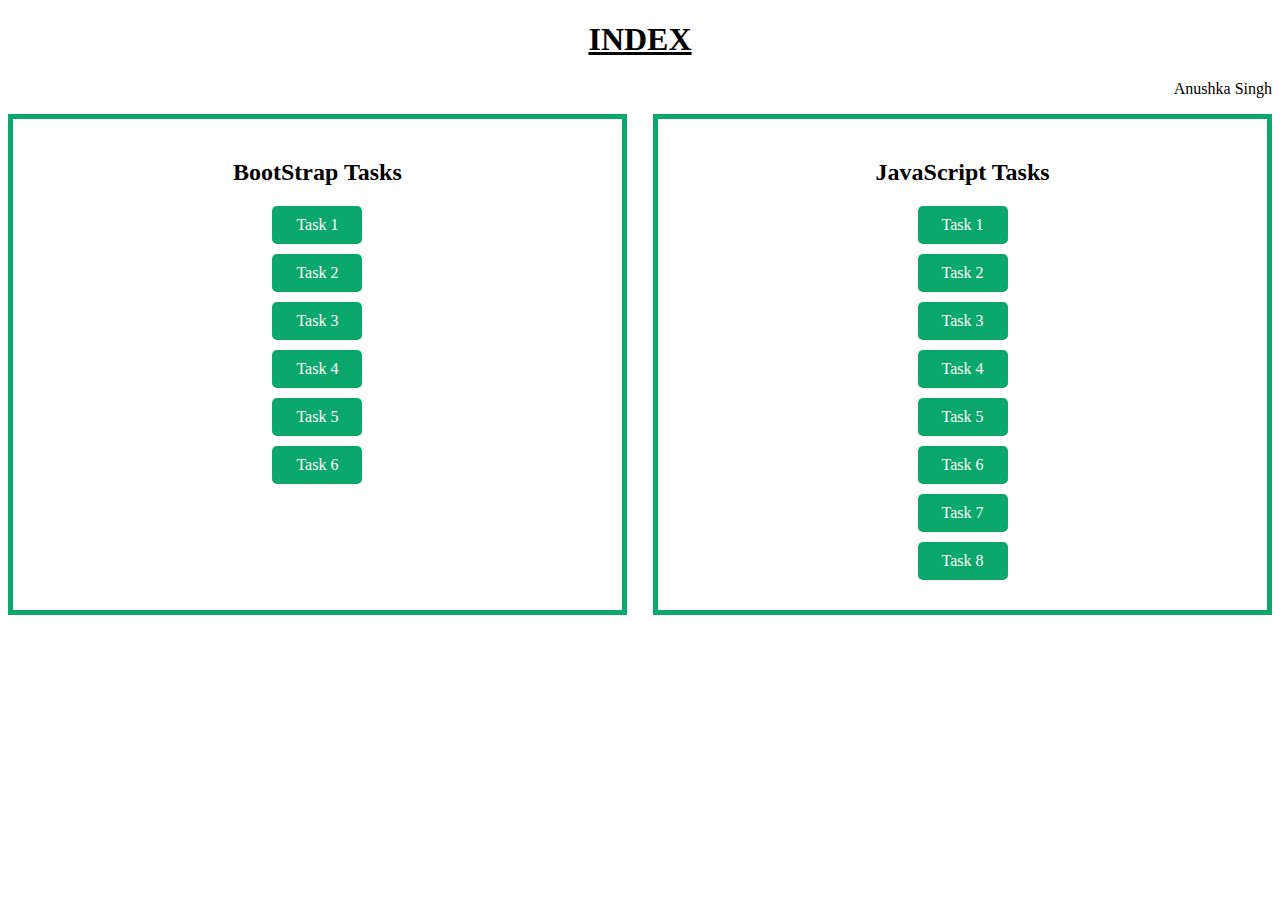
<file: index.html>
<!DOCTYPE html>
<html>
<head>
    <title>Index</title>
  <style>
    .container {
      display: flex;
      justify-content: space-between;
    }
    .tasks {
      border: 5px solid #0ba76c;
      padding: 20px;
      width: 45%;
      text-align: center;
      display: flex; 
      flex-direction: column; 
      align-items: center;
    }

    .tasks h2 {
      text-align: center;
    }

    .tasks a {
  display: block;
  background-color: #0ba76c;
  width: 50px;
  color: white;
  padding: 10px 20px;
  text-decoration: none;
  margin-bottom: 10px;
  border-radius: 5px;
}
  </style>
</head>
  </style>
</head>
<body>
    <h1 style="text-align: center;"><u>INDEX</u></h1>
    <p style="text-align: right;">Anushka Singh</p>
<div class="container">
  
  <div class="tasks">
    <h2>BootStrap Tasks</h2>
    <a href="BS_TASK_1.html">Task 1</a>
    <a href="BS_TASK_2.html">Task 2</a>
    <a href="BS_TASK_3.html">Task 3</a>
    <a href="BS_TASK_4.html">Task 4</a>
    <a href="BS_TASK_5.html">Task 5</a>
    <a href="BS_TASK_6.html">Task 6</a>
  </div>

  <div class="tasks">
    <h2>JavaScript Tasks</h2>
    <a href="JS_TASK_1.html">Task 1</a>
    <a href="JS_TASK_2.html">Task 2</a>
    <a href="JS_TASK_3.html">Task 3</a>
    <a href="JS_TASK_4.html">Task 4</a>
    <a href="JS_TASK_5.html">Task 5</a>
    <a href="JS_TASK_6.html">Task 6</a>
    <a href="JS_TASK_7.html">Task 7</a>
    <a href="JS_TASK_8.html">Task 8</a>
  </div>
</div>

</body>
</html>
</file>
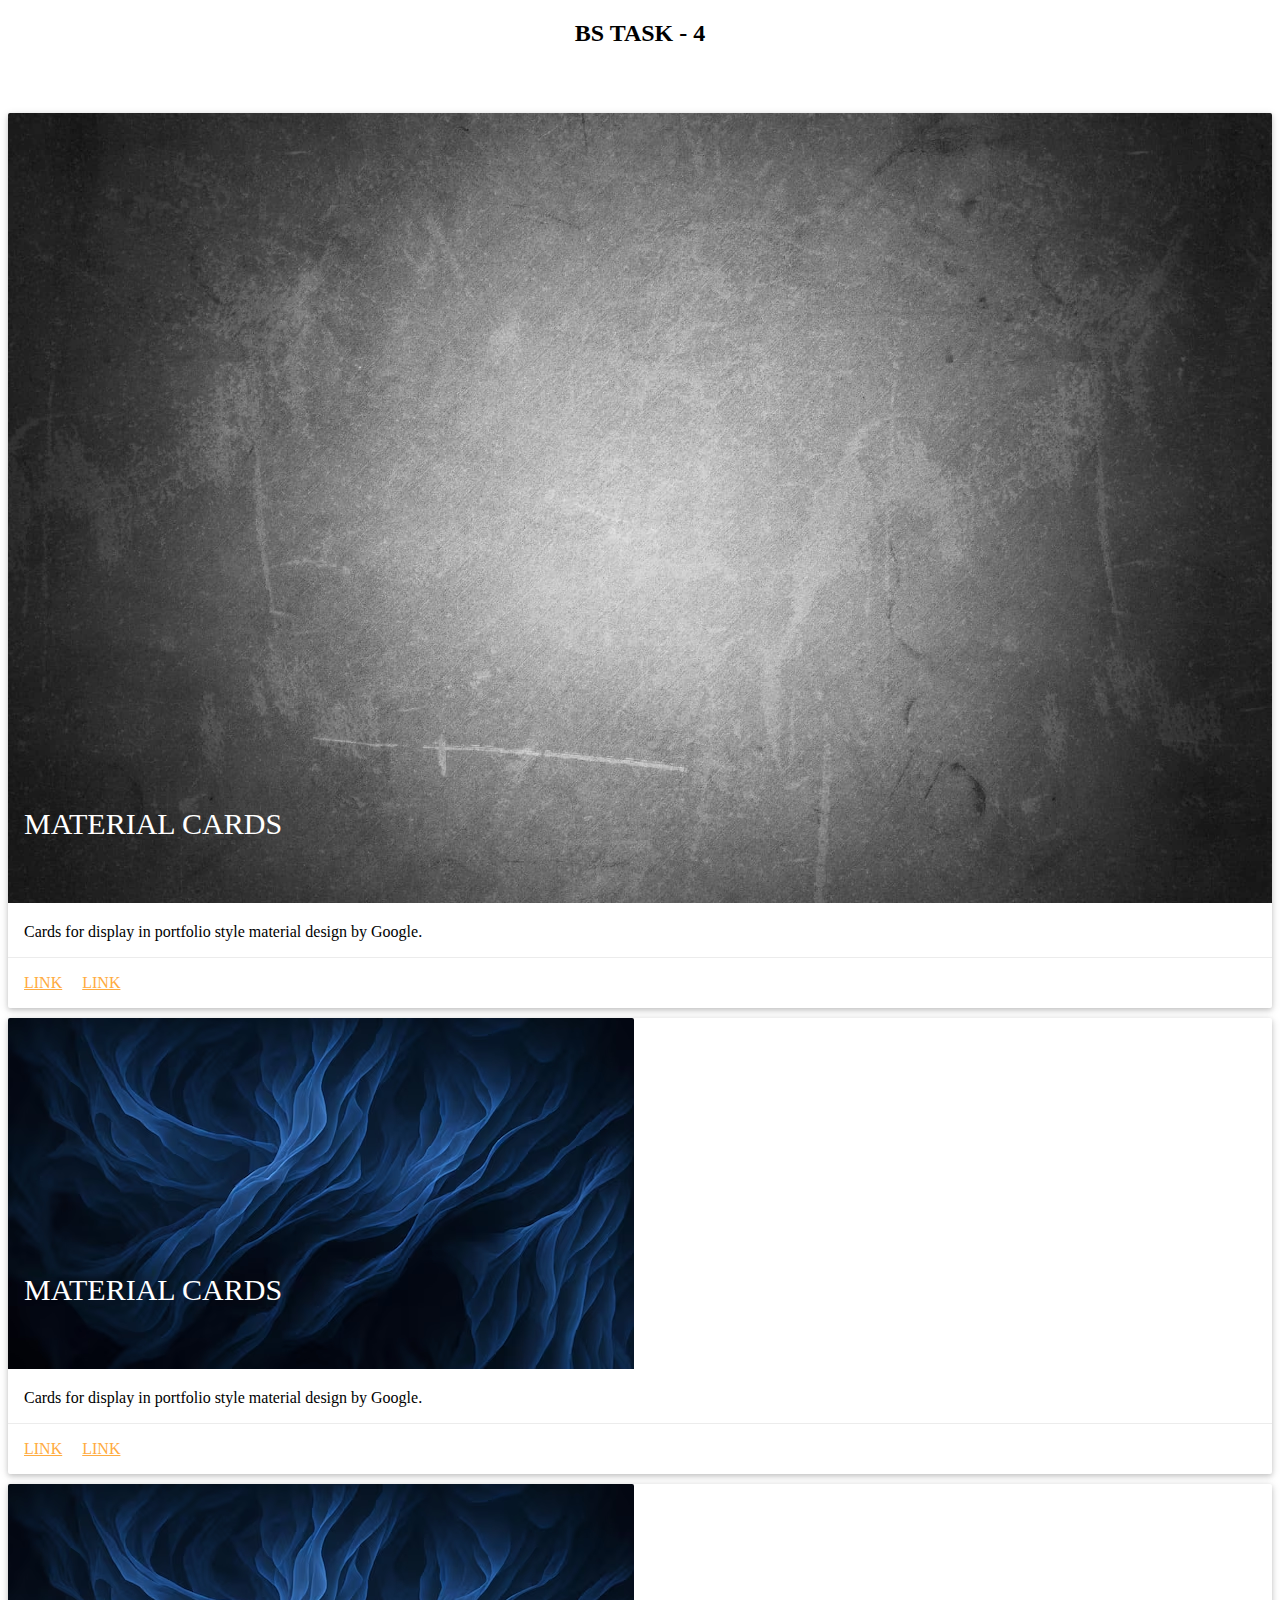
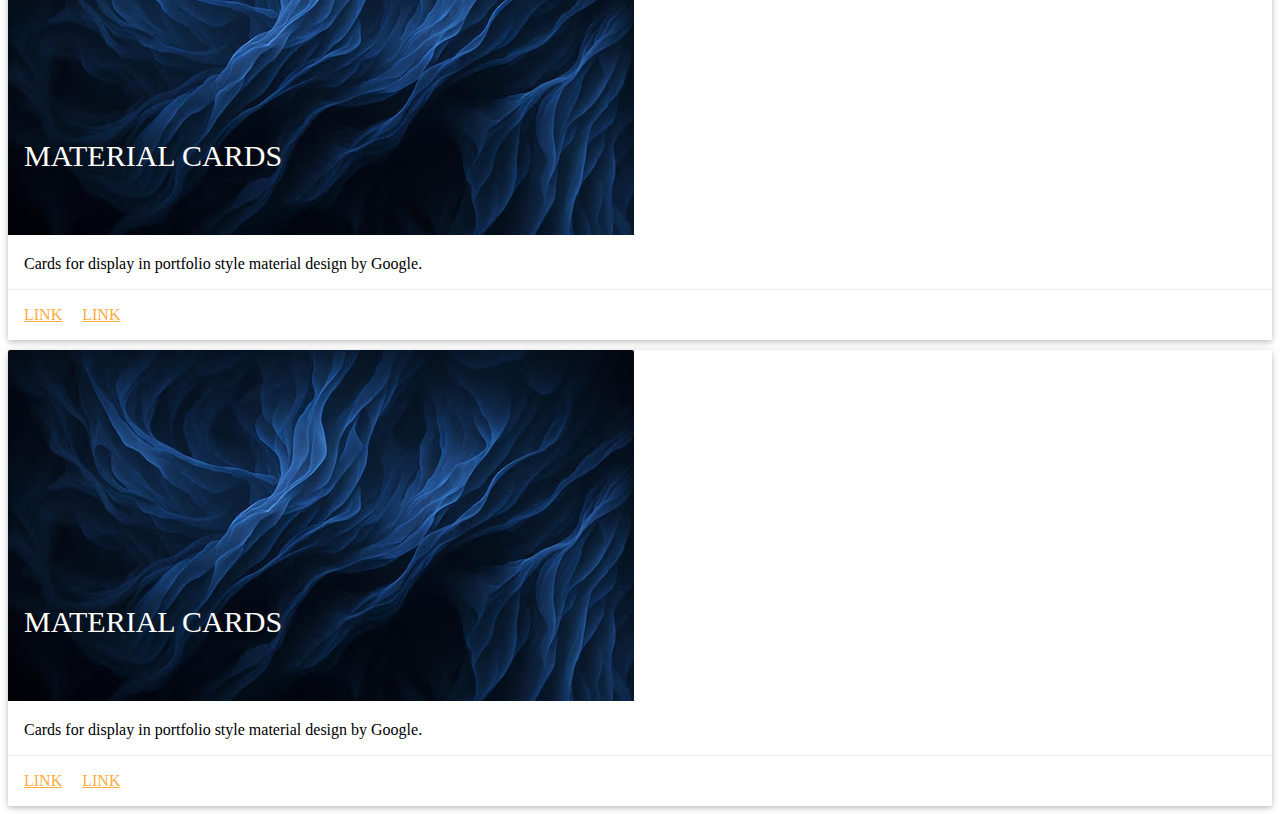
<file: BS_TASK_4.html>
<!DOCTYPE html>
<html lang="en">
<head>
    <meta charset="UTF-8">
    <meta name="viewport" content="width=device-width, initial-scale=1.0">
    <title>BS TASK-4</title>
    <link rel="stylesheet" href="bs_style_4.css">
    <link href="https://cdn.jsdelivr.net/npm/bootstrap@5.0.2/dist/css/bootstrap.min.css" rel="stylesheet" 
    integrity="sha384-EVSTQN3/azprG1Anm3QDgpJLIm9Nao0Yz1ztcQTwFspd3yD65VohhpuuCOmLASjC" crossorigin="anonymous">
    
</head>
<body>
    <h2 style="text-align: center;"> BS TASK - 4</h2>
    <br/> <br/>


    <div class="container">
        <div class="row">
          <div class="col-sm-3">
            <div class="card">
              <div class="card-image">
                <img class="img-responsive" src="bs_4_2.jpg">
                <div class="card-img-overlay">
                  <h5 class="card-title">Material Cards</h5>
                </div>
              </div>
              <div class="card-content">
                <p>Cards for display in portfolio style material design by Google.</p>
              </div>
              <div class="card-action">
                <a href="#">Link</a>
                <a href="#">Link</a>
              </div>
            </div>
          </div>

          <div class="col-sm-3">
            <div class="card">
              <div class="card-image">
                <img class="img-responsive" src="bs_4_1_1.avif">
                <div class="card-img-overlay">
                  <h5 class="card-title">Material Cards</h5>
                </div>
              </div>
              <div class="card-content">
                <p>Cards for display in portfolio style material design by Google.</p>
              </div>
              <div class="card-action">
                <a href="#">Link</a>
                <a href="#">Link</a>
              </div>
            </div>
          </div>

 <div class="col-sm-3">
  <div class="card">
    <div class="card-image">
      <img class="img-responsive" src="bs_4_1_1.avif">
      <div class="card-img-overlay">
        <h5 class="card-title">Material Cards</h5>
      </div>
    </div>
    <div class="card-content">
      <p>Cards for display in portfolio style material design by Google.</p>
    </div>
    <div class="card-action">
      <a href="#">Link</a>
      <a href="#">Link</a>
    </div>
  </div>
</div>




<div class="col-sm-3">
  <div class="card">
    <div class="card-image">
      <img class="img-responsive" src="bs_4_1_1.avif">
      <div class="card-img-overlay">
        <h5 class="card-title">Material Cards</h5>
      </div>
    </div>
    <div class="card-content">
      <p>Cards for display in portfolio style material design by Google.</p>
    </div>
    <div class="card-action">
      <a href="#">Link</a>
      <a href="#">Link</a>
    </div>
  </div>
</div>
        </div>
      
      </div>
</body>
</html>
</file>
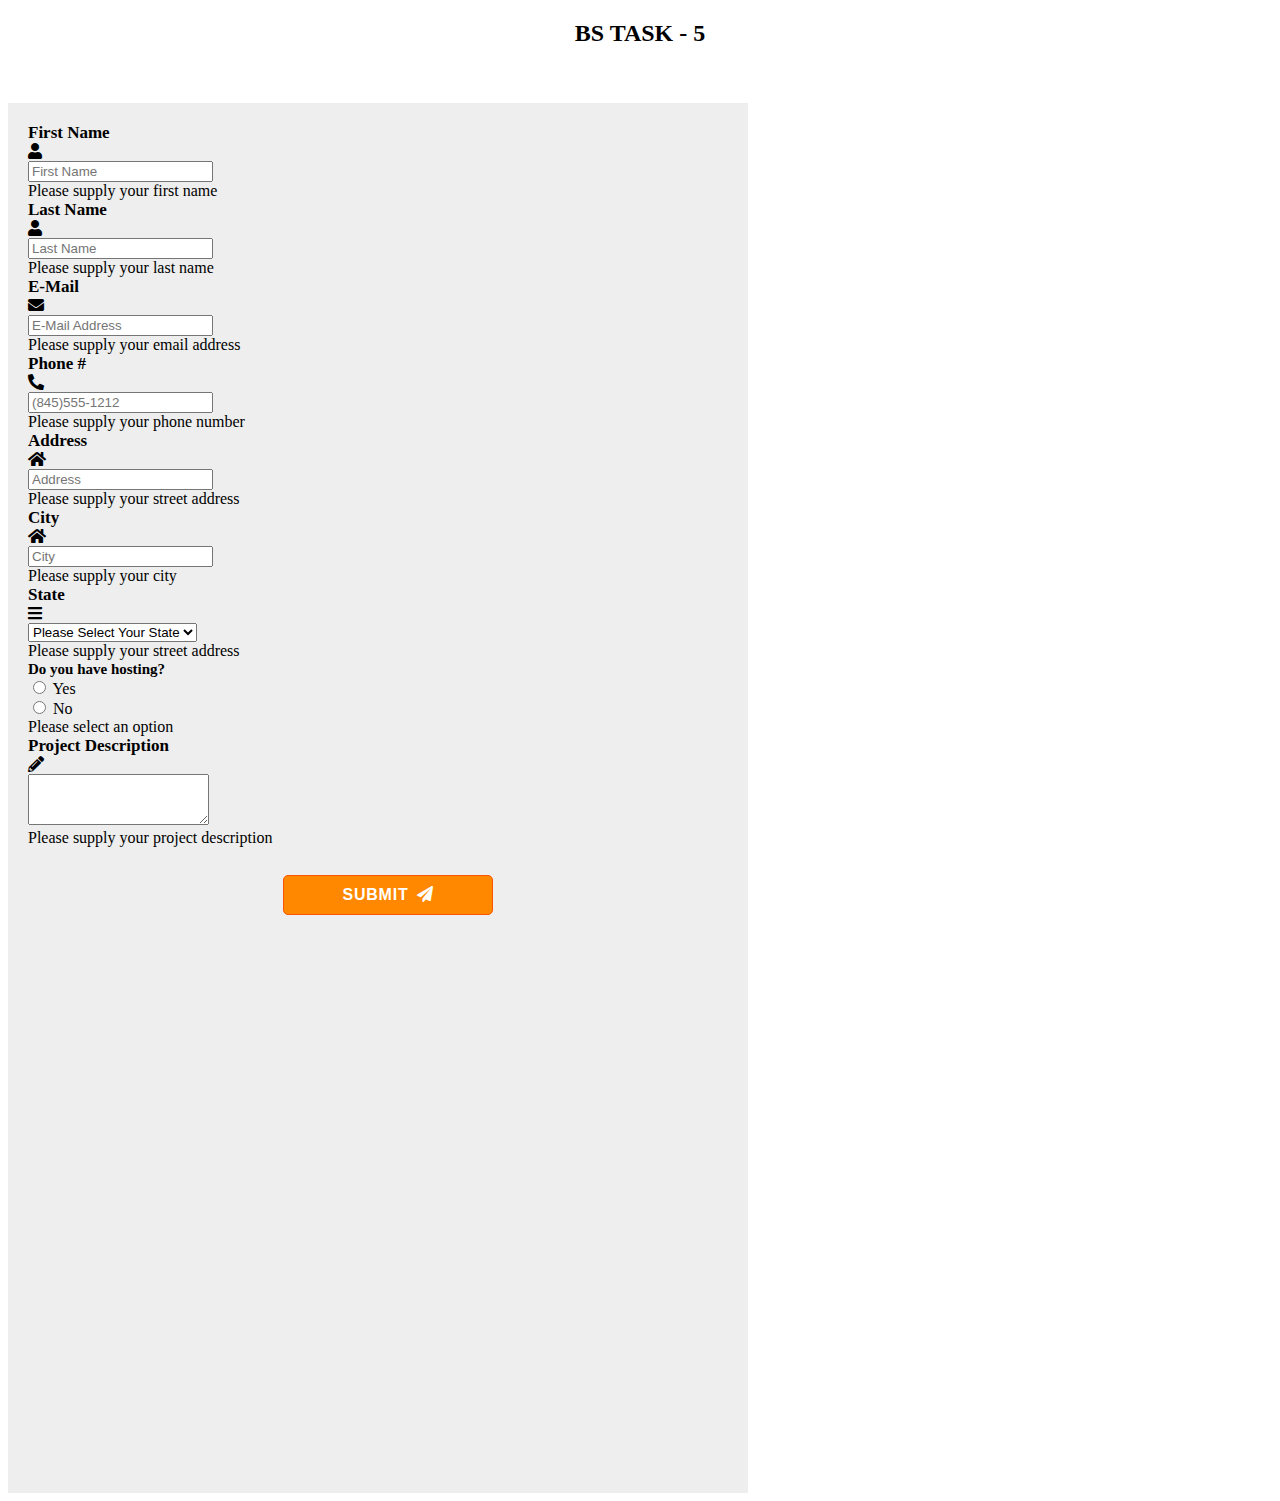
<file: BS_TASK_5.html>
<!DOCTYPE html>
<html lang="en">
<head>
    <meta charset="UTF-8">
    <meta name="viewport" content="width=device-width, initial-scale=1.0">
    <title>BS TASK-6</title>
    <link href="https://cdn.jsdelivr.net/npm/bootstrap@5.0.2/dist/css/bootstrap.min.css" rel="stylesheet" 
    integrity="sha384-EVSTQN3/azprG1Anm3QDgpJLIm9Nao0Yz1ztcQTwFspd3yD65VohhpuuCOmLASjC" crossorigin="anonymous">
    
    <link rel="stylesheet" href="https://cdnjs.cloudflare.com/ajax/libs/font-awesome/5.15.3/css/all.min.css">
    <style>
        
    
        .box {
            width: 700px;
            padding: 20px;
            background-color: rgb(238, 238, 238);
            
            justify-content: center;
            align-items: center;
            height: 150vh;
        }
    

        .submit {

width: 100%;
height: 100%;
padding: 10px;

background-color: none;

display: flex;
align-items: center;
align-content: center;
justify-content: center;
}

.submit button {

height: 100%;
width: 30%;
padding: 10px 10px;

background-color: #ff8800;
border: 1px solid #ff5400;
border-radius: 5px;

text-decoration: none;
font-size: 1rem;
font-weight: bold;
letter-spacing: 0.05rem;

color: white;
cursor: pointer;
}

.submit-icon {

margin-left: 3px;
}

.invalid {
  color: #d43a4a
}

        
        
    </style>
    
</head>
<body>
    <h2 style="text-align: center;">BS TASK - 5</h2>
    <br/> <br/>

        <div class="box mx-auto">
            <form class= "needs-validation" novalidate>
                 
                <div class="form-group required mb-3 row">
                    <label for="name" class="col-form-label col-sm-2 text-right" style="font-weight: bold; font-size: 17px;">First Name</label>
                    <div class="col-sm-10">
                        <div class="input-group">
                            <div class="input-group-prepend">
                                <span class="input-group-text" style="height: calc(1.5em + .75rem + 2px);">
                                    <i class="fas fa-user"></i>
                                </span>
                            </div>
                            <input type="text" class="form-control" placeholder="First Name" id="name" required />
                            <div class="invalid-feedback">
                                Please supply your first name
                            </div>
                        
                        </div>
                    </div>
                </div>

                <div class="form-group required mb-3 row">
                    <label for="name" class="col-form-label col-sm-2 text-right" style="font-weight: bold; font-size: 17px;">Last Name</label>
                    <div class="col-sm-10">
                        <div class="input-group">
                            <div class="input-group-prepend">
                                <span class="input-group-text" style="height: calc(1.5em + .75rem + 2px);">
                                    <i class="fas fa-user"></i>
                                </span>
                            </div>
                            <input type="text" class="form-control" placeholder="Last Name" id="name" required />
                            <div class="invalid-feedback">
                                Please supply your last name
                            </div>
                        </div>
                    </div>
                </div>


                <div class="form-group required mb-3 row">
                    <label for="email" class="col-form-label col-sm-2 text-right" style="font-weight: bold; font-size: 17px;">E-Mail</label>
                    <div class="col-sm-10">
                        <div class="input-group">
                            <div class="input-group-prepend">
                                <span class="input-group-text" style="height: calc(1.5em + .75rem + 2px);">
                                    <i class="fas fa-envelope"></i>
                                </span>
                            </div>
                            <input type="text" class="form-control" placeholder="E-Mail Address" id="email" required />
                            <div class="invalid-feedback">
                                Please supply your email address
                            </div>
                        </div>
                    </div>
                </div>

                <div class="form-group required mb-3 row">
                    <label for="phone" class="col-form-label col-sm-2 text-right" style="font-weight: bold; font-size: 17px;">Phone #</label>
                    <div class="col-sm-10">
                        <div class="input-group">
                            <div class="input-group-prepend">
                                <span class="input-group-text" style="height: calc(1.5em + .75rem + 2px);">
                                    <i class="fas fa-phone-alt"></i>
                                </span>
                            </div>
                            <input type="text" class="form-control" placeholder="(845)555-1212" id="phone" required />
                            <div class="invalid-feedback">
                                Please supply your phone number
                            </div>
                        </div>
                    </div>
                </div>

                <div class="form-group required mb-3 row">
                    <label for="address" class="col-form-label col-sm-2 text-right" style="font-weight: bold; font-size: 17px;">Address</label>
                    <div class="col-sm-10">
                        <div class="input-group">
                            <div class="input-group-prepend">
                                <span class="input-group-text" style="height: calc(1.5em + .75rem + 2px);">
                                    <i class="fas fa-home"></i>
                                </span>
                            </div>
                            <input type="text" class="form-control" placeholder="Address" id="address" required />
                            <div class="invalid-feedback">
                                Please supply your street address
                            </div>
                        </div>
                    </div>
                </div>


                <div class="form-group required mb-3 row">
                    <label for="city" class="col-form-label col-sm-2 text-right" style="font-weight: bold; font-size: 17px;">City</label>
                    <div class="col-sm-10">
                        <div class="input-group">
                            <div class="input-group-prepend">
                                <span class="input-group-text" style="height: calc(1.5em + .75rem + 2px);">
                                    <i class="fas fa-home"></i>
                                </span>
                            </div>
                            <input type="text" class="form-control" placeholder="City" id="city" required />
                            <div class="invalid-feedback">
                                Please supply your city
                            </div>
                        </div>
                    </div>
                </div>

                <div class="form-group required mb-3 row">
                    <label for="state" class="col-form-label col-sm-2 text-right" style="font-weight: bold; font-size: 17px;">State</label>
                    <div class="col-sm-10">
                        <div class="input-group">
                            <div class="input-group-prepend">
                                <span class="input-group-text" style="height: calc(1.5em + .75rem + 2px);">
                                    <i class="fas fa-bars"></i>
                                </span>
                            </div>
                            <select class="form-control" id="state" required>
                             <option selected disabled value="">Please Select Your State</option>
                                <option>Andhra Pradesh</option>
                                <option>Bihar</option>
                                <option>Chattisgarh</option>
                                <option>Delhi</option>
                                <option>Gujrat</option>
                                <option>Tamil Nadu</option>
                                
                            </select>
                            <div class="invalid-feedback">
                                Please supply your street address
                            </div>
                        </div>
                    </div>
                </div>


                <div class="form-group required mb-3 row">
                    <label for="hosting" class="col-form-label col-sm-2 text-right" style="font-weight: bold; font-size: 15px;">Do you have hosting?</label>
                    <div class="col-sm-10">
                        <div class="form-check">
                            <input class="form-check-input" type="radio" name="hostingRadio" id="hostingYes" value="yes" required>
                            <label class="form-check-label" for="hostingYes">
                                Yes
                            </label>
                        </div>
                        <div class="form-check">
                            <input class="form-check-input" type="radio" name="hostingRadio" id="hostingNo" value="no">
                            <label class="form-check-label" for="hostingNo">
                                No
                            </label>
                            <div class="invalid-feedback">
                                Please select an option
                            </div>
                        </div>
                    </div>
                </div>


                <div class="form-group required mb-3 row">
                    <label for="projectDescription" class="col-form-label col-sm-2 text-right" style="font-weight: bold; font-size: 17px;">Project Description</label>
                    <div class="col-sm-10">
                        <div class="input-group">
                            <div class="input-group-prepend">
                                <span class="input-group-text" style="height: calc(1.5em + .75rem + 50px);">
                                    <i class="fas fa-pencil-alt"></i>
                                </span>
                            </div>
                            <textarea class="form-control" id="projectDescription" rows="3" required></textarea>
                            <div class="invalid-feedback">
                                Please supply your project description
                            </div>
                        </div>
                    </div>
                </div>
                
            
                <br/>
                <div class="form-group mb-3">
                    <div class="submit">
                        <button type="submit">
                            SUBMIT
                            <span class="submit-icon">
                                <i class="fas fa-paper-plane"></i>
                            </span>
                        </i></button>
                        </div>
                </div>
            </form>
        </div>
    
<script>
 // Example starter JavaScript for disabling form submissions if there are invalid fields
 (function () {
  'use strict'

  var forms = document.querySelectorAll('.needs-validation')

  Array.prototype.slice.call(forms)
    .forEach(function (form) {
      form.addEventListener('submit', function (event) {
        if (!form.checkValidity()) {
          event.preventDefault()
          event.stopPropagation()

          // Select all labels and icons within the form
          var labels = form.querySelectorAll('label');
          var icons = form.querySelectorAll('i');
          var invalidIcons = form.querySelectorAll('.icon-invalid-feedback');

          // Add 'invalid' class to labels and icons
          labels.forEach(function(label) {
            label.classList.add('invalid');
          });
          icons.forEach(function(icon) {
            icon.classList.add('invalid');
          });

          // Show the red cross icon
          invalidIcons.forEach(function(icon) {
            icon.style.display = 'block';
          });
        }

        form.classList.add('was-validated')
      }, false)
    })
})();



    </script>
</body>
</html>
</file>
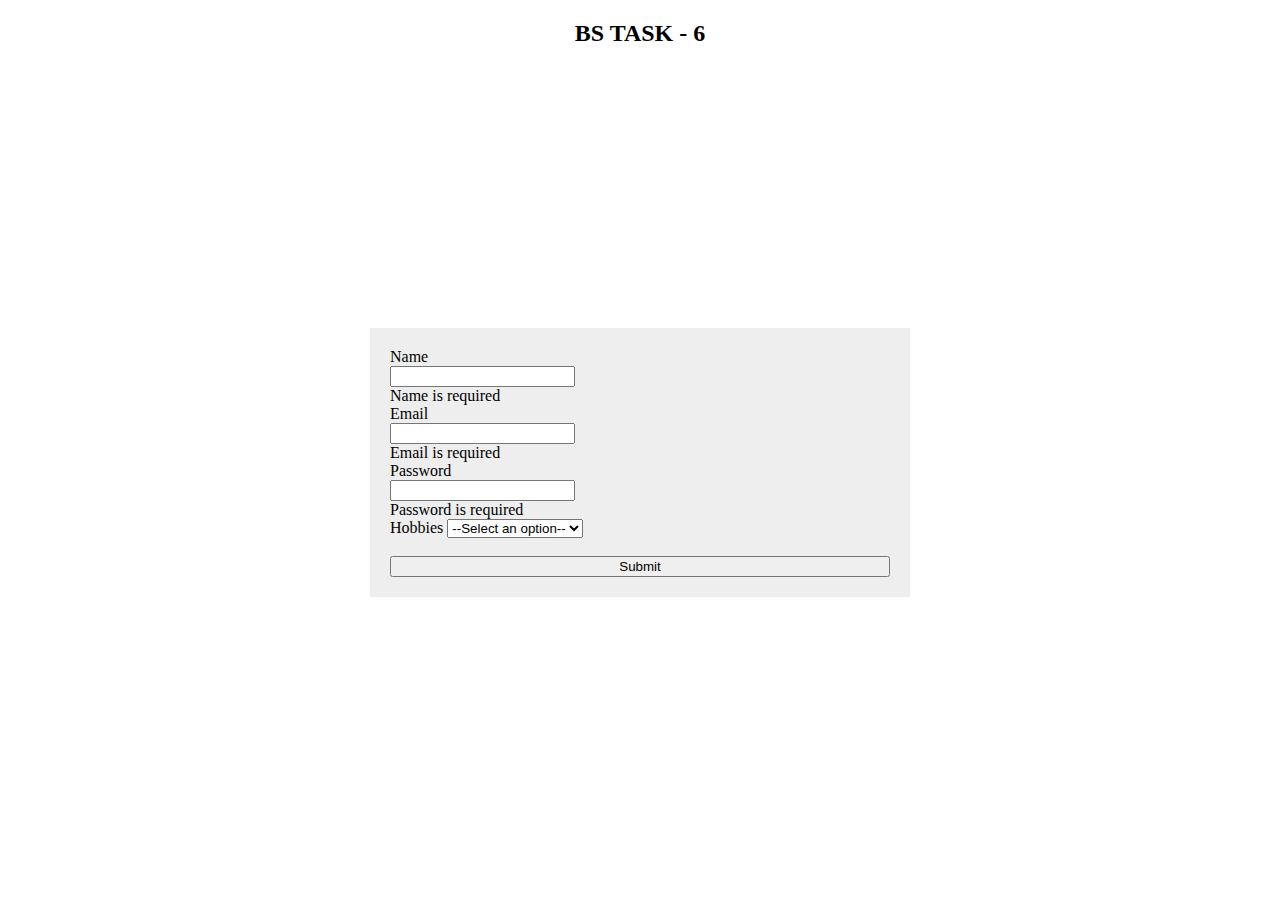
<file: BS_TASK_6.html>
<!DOCTYPE html>
<html lang="en">
<head>
    <meta charset="UTF-8">
    <meta name="viewport" content="width=device-width, initial-scale=1.0">
    <title>BS TASK-6</title>
    <link href="https://cdn.jsdelivr.net/npm/bootstrap@5.0.2/dist/css/bootstrap.min.css" rel="stylesheet" 
    integrity="sha384-EVSTQN3/azprG1Anm3QDgpJLIm9Nao0Yz1ztcQTwFspd3yD65VohhpuuCOmLASjC" crossorigin="anonymous">
    <style>
        .center {
            display: flex;
            justify-content: center;
            align-items: center;
            height: 80vh;
        }
    
        .box {
            width: 500px;
            padding: 20px;
            background-color: rgb(238, 238, 238);
        }
    
        .btn-block {
            display: block;
            width: 100%;
        }

             
    </style>
    
</head>
<body>
    <h2 style="text-align: center;">BS TASK - 6</h2>
    <br/> <br/>

    <div class="center">
        <div class="box">
            <form class= "needs-validation" novalidate>
                <div class="form-group required mb-3">
                    <label for="name">Name</label>
                    <div class="feedback-wrapper">
                        <input type="text" class="form-control" id="name" required />
                        <div class="invalid-feedback">
                            Name is required
                        </div>
                        
                    </div>
                </div>
        
                <div class="form-group required mb-3">
                    <label for="email">Email</label>
                    <div class="feedback-wrapper">
                        <input type="email" class="form-control" id="email" required/>
                        <div class="invalid-feedback">
                            Email is required
                        </div>
                       
                    </div>
                </div>
                
                <div class="form-group required mb-3">
                    <label for="password">Password</label>
                    <div class="feedback-wrapper">
                        <input type="text" class="form-control" id="password" required/>
                        <div class="invalid-feedback">
                            Password is required
                        </div>
                        
                    </div>
                    
                </div>

                <div class="form-group mb-3">
                    
                    <label for="hobbies">Hobbies</label>
                    <select class="form-control" id="hobbies">
                        <option selected disabled value="">--Select an option--</option>
                        <option>Dancing</option>
                        <option>Singing</option>
                        <option>Reading</option>
                        <option>Listening to Music</option>
                        <option>Fishing</option>  
                    </select>
                </div>
                <br/>
                <div class="form-group mb-3">
                    <button class="btn btn-danger btn-block">Submit</button>
                </div>
            </form>
        </div>
    </div>
<script>
    // Example starter JavaScript for disabling form submissions if there are invalid fields
(function () {
  'use strict'

  // Fetch all the forms we want to apply custom Bootstrap validation styles to
  var forms = document.querySelectorAll('.needs-validation')

  // Loop over them and prevent submission
  Array.prototype.slice.call(forms)
    .forEach(function (form) {
      form.addEventListener('submit', function (event) {
        if (!form.checkValidity()) {
          event.preventDefault()
          event.stopPropagation()
        }

        form.classList.add('was-validated')
      }, false)
    })
})()


    </script>
</body>
</html>
</file>
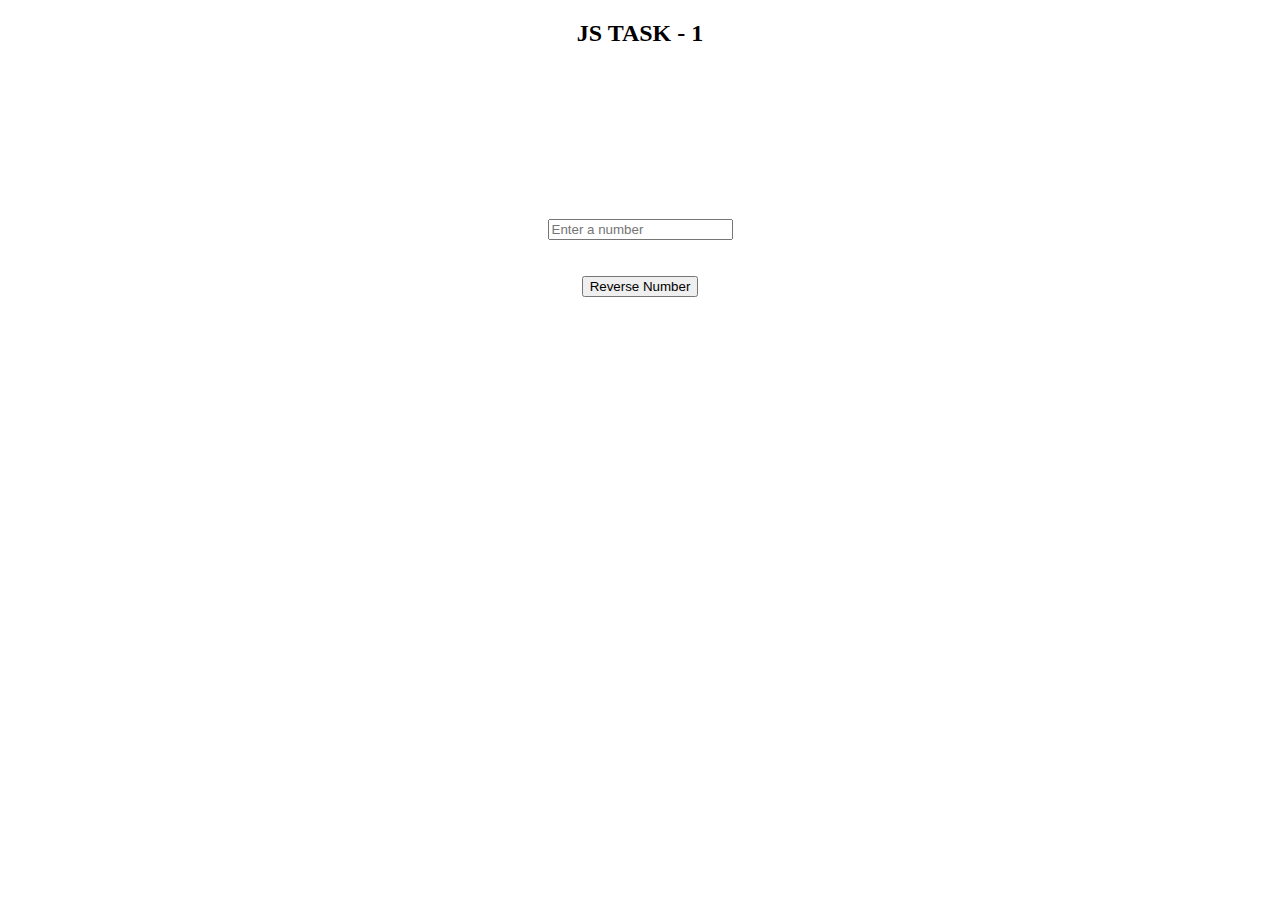
<file: JS_TASK_1.html>
<!DOCTYPE html>
<html lang="en">
<head>
    <meta charset="UTF-8">
    <meta name="viewport" content="width=device-width, initial-scale=1.0">
    <title>JS TASK-1</title>
    <style>
        .center {
            display: flex;
            flex-direction: column;
            justify-content: center;
            align-items: center;
            height: 40vh;
        }
    </style>
   
</head>
<body>
    <h2 style="text-align: center;"> JS TASK - 1</h2>
    <br/> <br/>

    
    <div class="center">
    <input id="numInput" type="number" placeholder="Enter a number">
    <br/><br/>
    <button onclick="reverseNumber()">Reverse Number</button>
    <br/>
    <p id="result"></p>
</div>
    <script>
        function reverseNumber() {
            let num = document.getElementById('numInput').value;
            let rev = 0;
            while (num != 0) {
                rev *= 10;
                rev += num % 10;
                num = Math.floor(num / 10);
            }
            document.getElementById('result').innerHTML = "Output: " + rev;
        }
    </script>


</body>
</html>
</file>
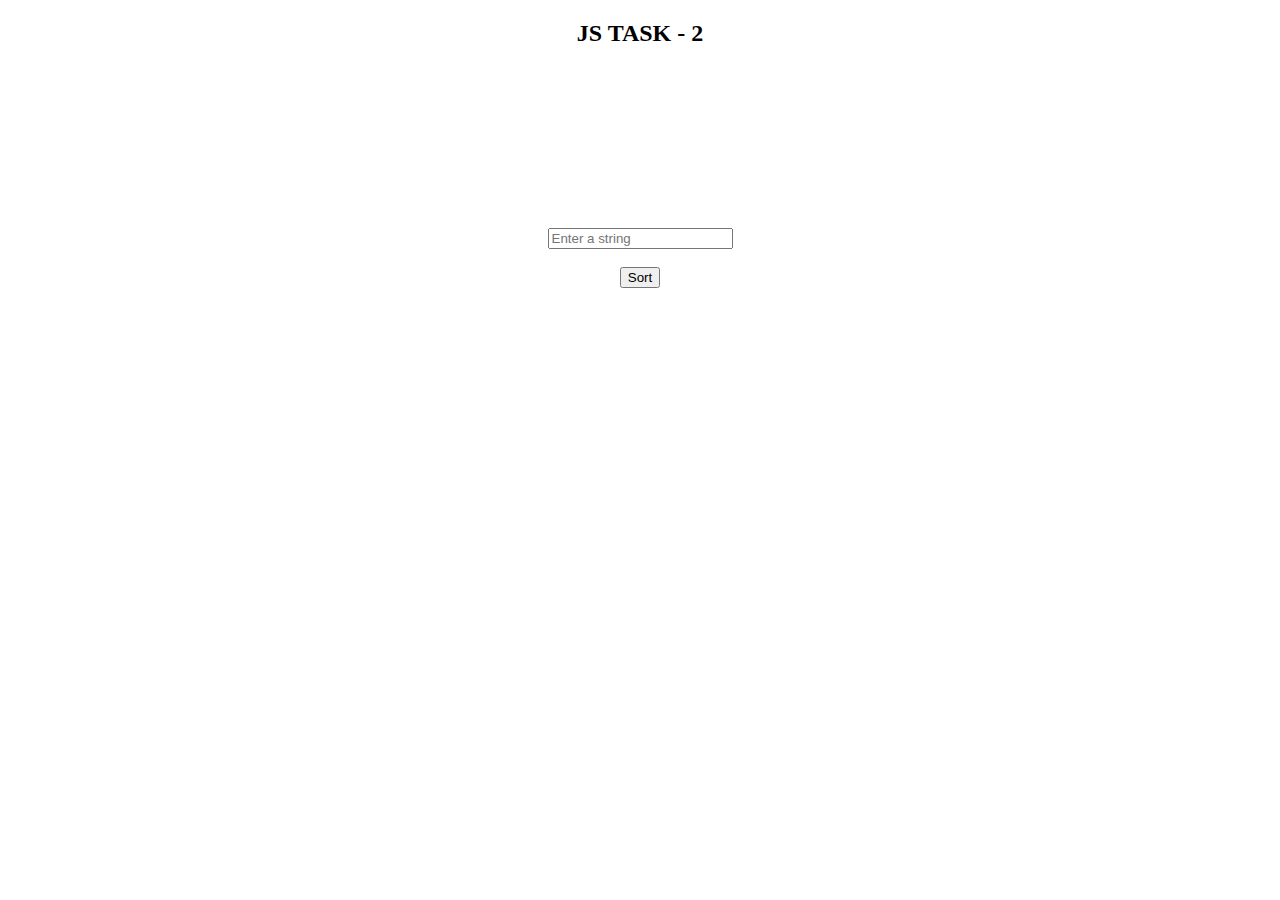
<file: JS_TASK_2.html>
<!DOCTYPE html>
<html lang="en">
<head>
    <meta charset="UTF-8">
    <meta name="viewport" content="width=device-width, initial-scale=1.0">
    <title>JS TASK-2</title>
    <style>
        .center {
            display: flex;
            flex-direction: column;
            justify-content: center;
            align-items: center;
            height: 40vh;
        }
    </style>
</head>
<body>
    <h2 style="text-align: center;"> JS TASK - 2</h2>
    <br/> <br/>

    <div class="center">
    <input id="strInput" type="text" placeholder="Enter a string">
    <br/>
    <button onclick="sortString()">Sort</button>
    <br/>
    <p id="result"></p>
</div>
    <script>
    function sortString() {
        let str = document.getElementById('strInput').value;
        let sortedStr = str.split('').sort().join('');
        document.getElementById('result').innerHTML = "Sorted String: " + sortedStr;
    }
</script>
    
</body>
</html>
</file>
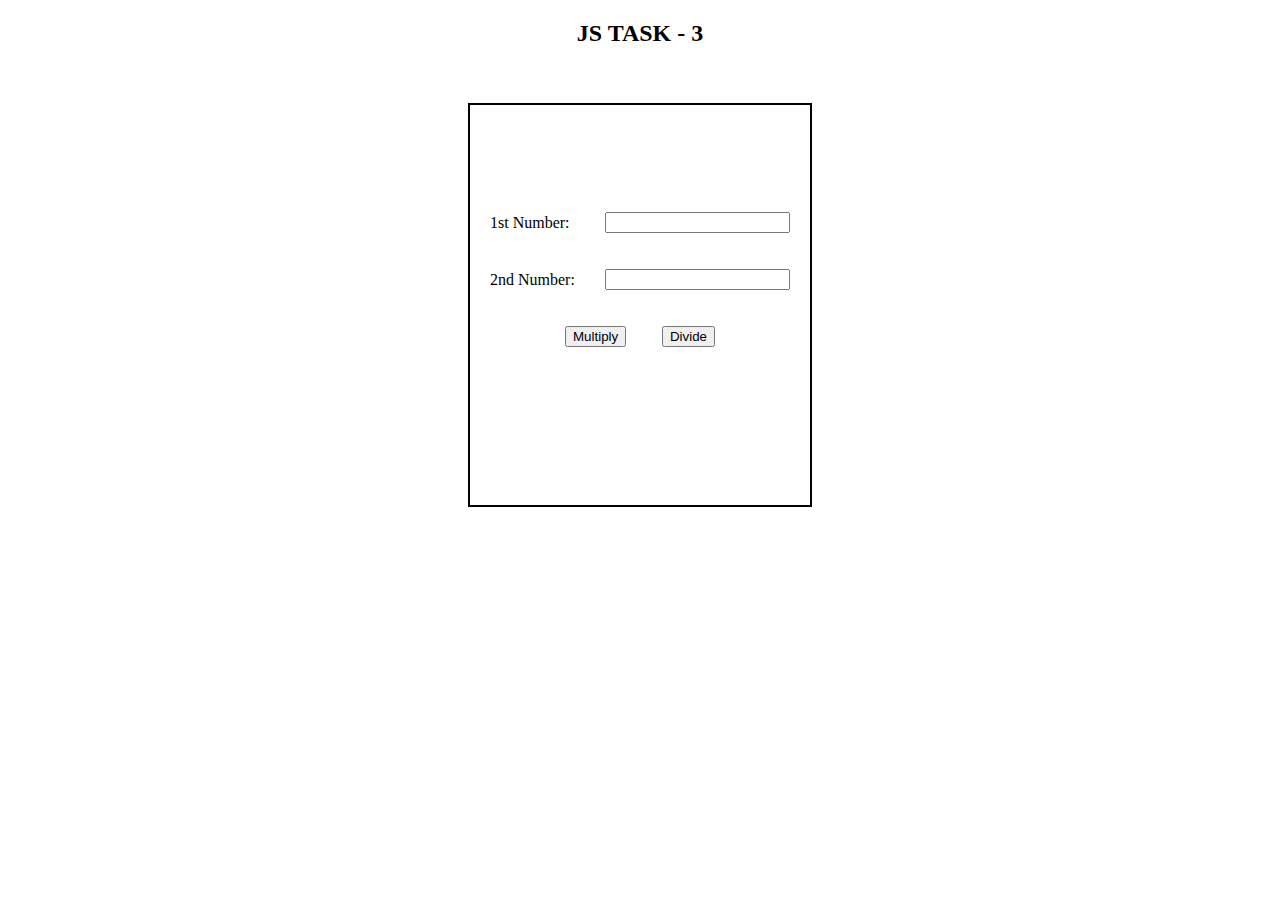
<file: JS_TASK_3.html>
<!DOCTYPE html>
<html lang="en">
<head>
    <meta charset="UTF-8">
    <meta name="viewport" content="width=device-width, initial-scale=1.0">
    <title>JS TASK-3</title>
    <style>
        .center {
            display: flex;
            flex-direction: column;
            justify-content: center;
            align-items: center;
            height: 40vh;
            width: 300px; 
            margin: auto;
            border: 2px solid black; 
            padding: 20px; 
        }
        .input-group, .res-group {
            display: flex;
            justify-content: space-between;
            align-items: center;
            width: 100%; 
        }
        .button-group {
            display: flex;
            justify-content: space-between;
            width: 150px;
        }
    </style>
</head>
<body>
    <h2 style="text-align: center;"> JS TASK - 3</h2>
    <br/> <br/>

    <div class="center">
    
        <div class="input-group">
            <label>1st Number: </label>
            <input id="numInput1" type="number" >
        </div>
        <br/><br/>
        <div class="input-group">
            <label>2nd Number: </label>
            <input id="numInput2" type="number" >
        </div>
        <br/><br/>
        <div class="button-group">
            <button onclick="Multiply()">Multiply</button>
            <button onclick="Divide()">Divide</button>
        </div>
        <br/>
        <div class="res-group">
        <p id="result"></p>
    </div>

    </div>

    <script>
        function Multiply() {
            let n1 = document.getElementById('numInput1').value;
            let n2 = document.getElementById('numInput2').value;
            let res = n1 * n2;
            document.getElementById('result').innerHTML = "The Result is:<br/> " + res;
        }

        function Divide() {
            let n1 = document.getElementById('numInput1').value;
            let n2 = document.getElementById('numInput2').value;
            let res = n1 / n2;
            document.getElementById('result').innerHTML = "The Result is:<br/> "+ res ;
        }
    </script>

</body>
</html>
</file>
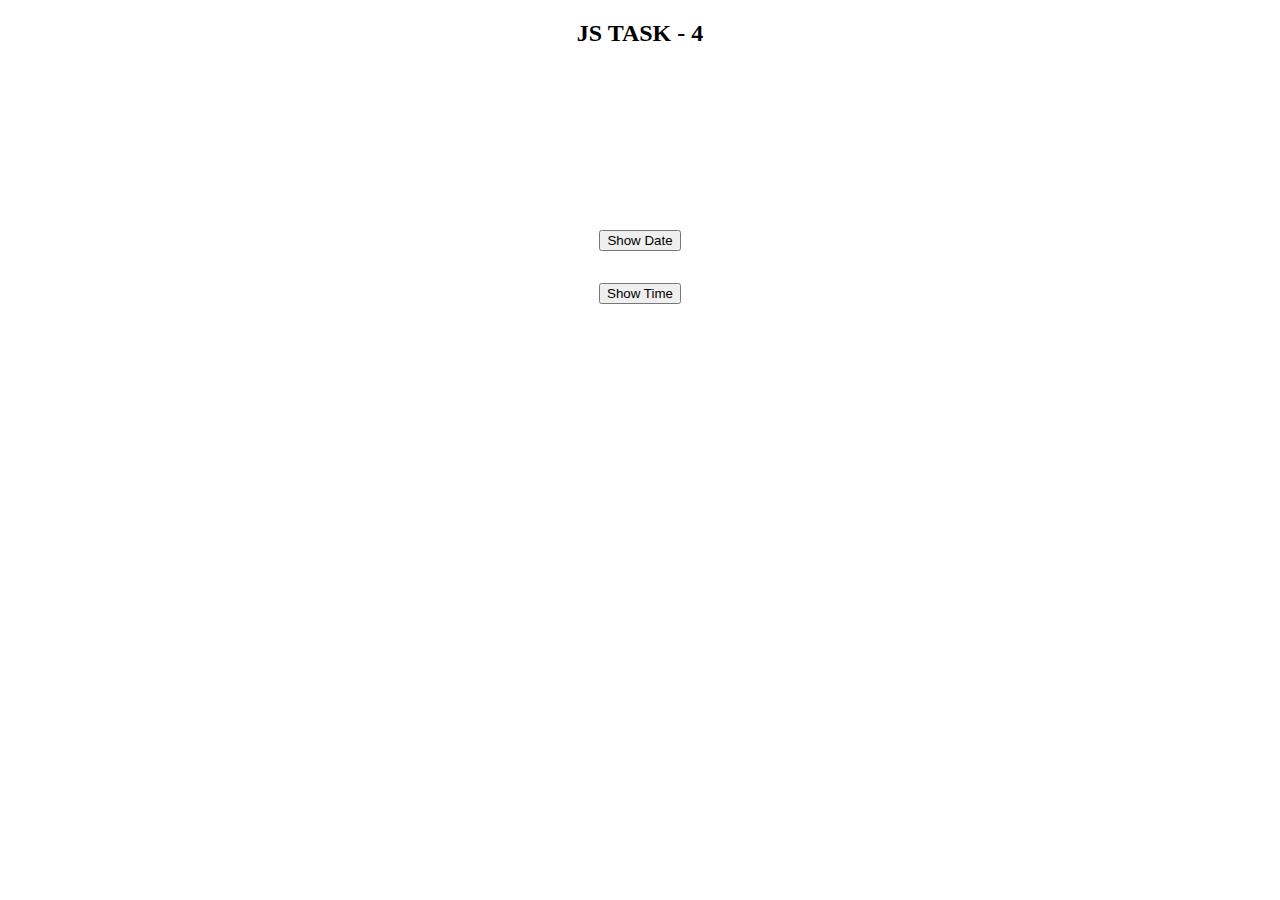
<file: JS_TASK_4.html>
<!DOCTYPE html>
<html lang="en">
<head>
    <meta charset="UTF-8">
    <meta name="viewport" content="width=device-width, initial-scale=1.0">
    <title>JS TASK-4</title>
    <style>
        .center {
            display: flex;
            flex-direction: column;
            justify-content: center;
            align-items: center;
            height: 40vh;
        }
    </style>
</head>
<body>
    <h2 style="text-align: center;"> JS TASK - 4</h2>
    <br/> <br/>

    <div class="center">
    
    <button onclick="showDate()">Show Date</button>
    <p id="dateOutput"></p>

    <button onclick="showTime()">Show Time</button>
    <p id="timeOutput"></p>

</div>

    <script>
        function showDate() {
            let date = new Date();
            document.getElementById('dateOutput').innerHTML = "Today's date is: " + date.toDateString();
        }

        function showTime() {
            let time = new Date();
            document.getElementById('timeOutput').innerHTML = "Current time is: " + time.toLocaleTimeString();
        }
    </script>
    
</body>
</html>
</file>
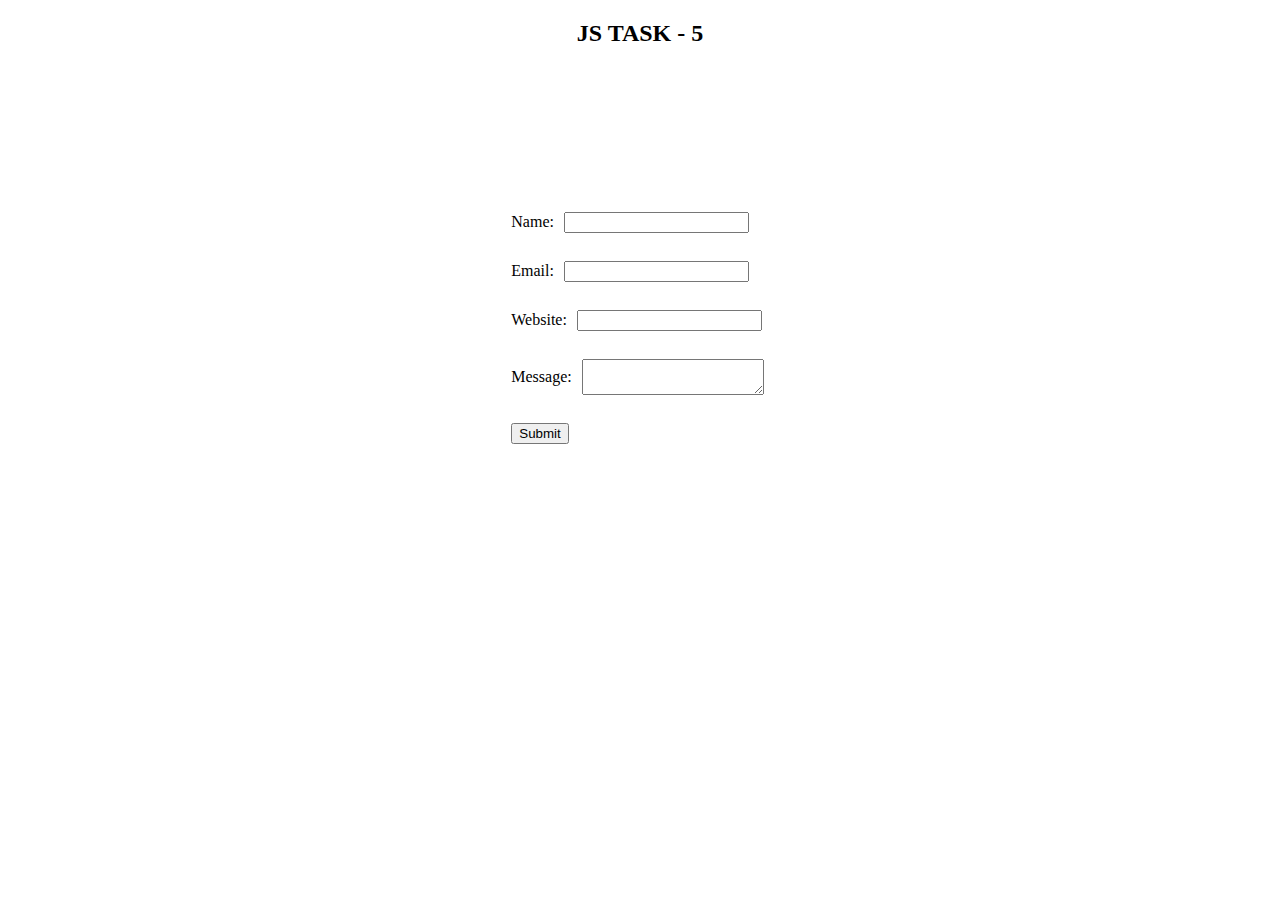
<file: JS_TASK_5.html>
<!DOCTYPE html>
<html>
<head>
  <title>JS TASK-5</title>
    <style>

        .class1{
            display: flex;
            justify-content: center;
            align-items: center;
            height: 50vh;
            margin: 0;
        }
        .form-item {
            display: flex;
            align-items: center;
            margin-bottom: 10px;
        }
        .form-item label {
            margin-right: 10px;
        }
        .error {
            border: 1px solid red;
        }
        .error-message {
            color: red;
            margin-left: 5px;
        }
    </style>
</head>
<body>

  <h2 style="text-align: center;"> JS TASK - 5</h2>
    <br/> <br/>
<div class="class1">

<form id="myForm">
  <div class="form-item">
    <label for="name">Name:</label>
    <input type="text" id="name" name="name"><span id="nameError" class="error-message"></span>
  </div>

  <br/>

  <div class="form-item">
    <label for="email">Email:</label>
    <input type="text" id="email" name="email"><span id="emailError" class="error-message"></span>
  </div>

  <br/>

  <div class="form-item">
    <label for="website">Website:</label>
    <input type="text" id="website" name="website"><span id="webError" class="error-message"></span>
  </div>

  <br/>

  <div class="form-item">
    <label for="message">Message:</label>
    <textarea id="message" name="message"></textarea><span id="messageError" class="error-message"></span>
  </div>

  <br/>

  <input type="submit" value="Submit">
</form>

<script>
document.getElementById('myForm').addEventListener('submit', function(event) {
    event.preventDefault();
    validateForm();
});

function validateForm() {
    var name = document.getElementById('name');
    var email = document.getElementById('email');
    var website = document.getElementById('website');
    var message = document.getElementById('message');
    
    if(name.value === '') {
        name.classList.add('error');
        document.getElementById('nameError').textContent = 'This field is required';
    } else {
        name.classList.remove('error');
        document.getElementById('nameError').textContent = '';
    }
    
    if(email.value === '') {
        email.classList.add('error');
        document.getElementById('emailError').textContent = 'A valid email address is required';
    } else {
        email.classList.remove('error');
        document.getElementById('emailError').textContent = '';
    }

    if(website.value === '') {
        website.classList.add('error');
        document.getElementById('webError').textContent = 'A valid url is required';
    } else {
        website.classList.remove('error');
        document.getElementById('webError').textContent = '';
    }

    if(message.value === '') {
        message.classList.add('error');
        document.getElementById('messageError').textContent = 'This field is required';
    } else {
        message.classList.remove('error');
        document.getElementById('messageError').textContent = '';
    }
}
</script>

</div>

</body>
</html>
</file>
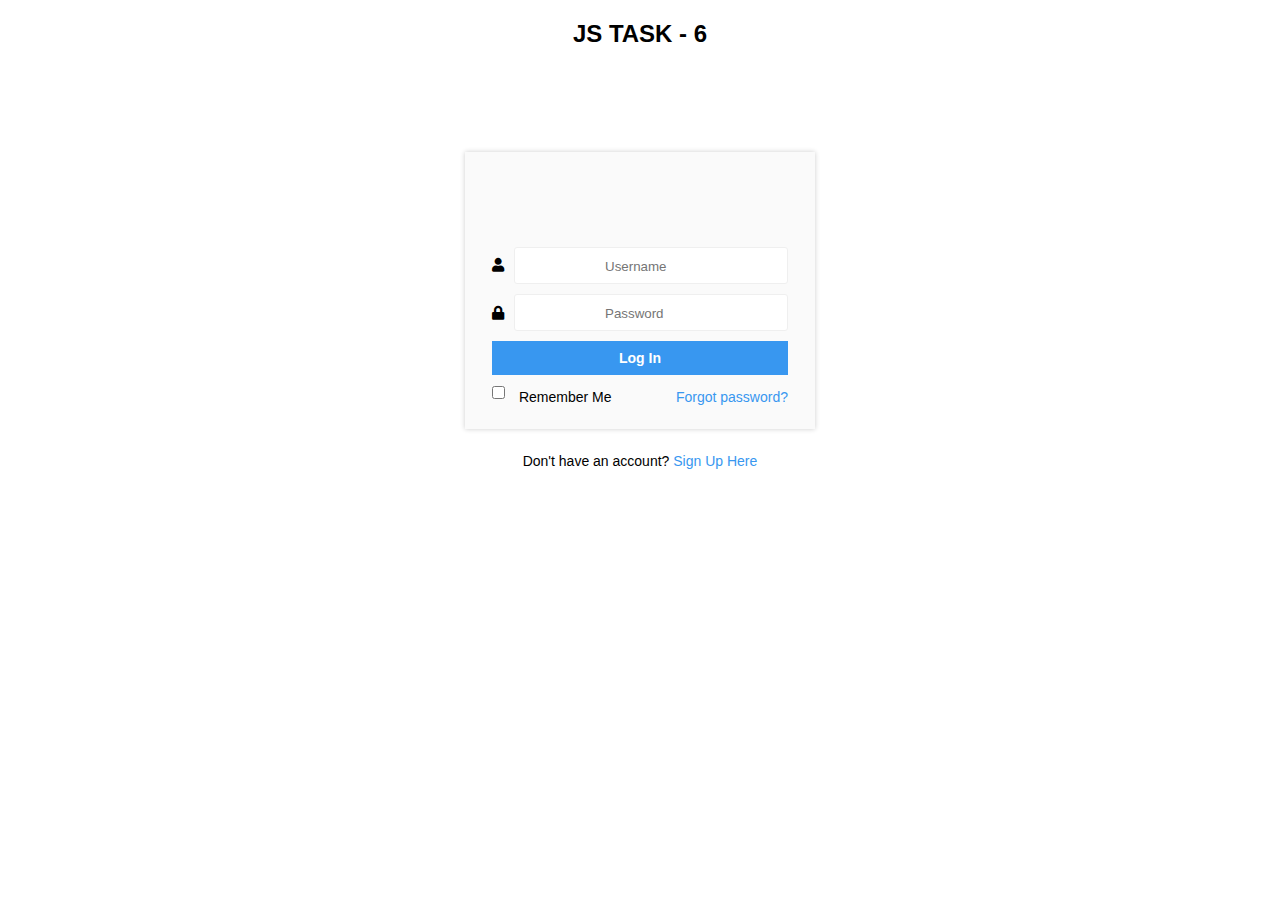
<file: JS_TASK_6.html>
<!DOCTYPE html>
<html lang="en">
<head>
    <meta charset="UTF-8">
    <meta name="viewport" content="width=device-width, initial-scale=1.0">
    <title>JS TASK-6</title>
    <link rel="stylesheet" href="js_style_6.css">
    
    <link rel="stylesheet" href="https://cdnjs.cloudflare.com/ajax/libs/font-awesome/5.15.3/css/all.min.css">

</head>
<body>
    <h2 style="text-align: center;">JS TASK - 6</h2>
  <br/>
  <br/>
    <div class="container">
        <div class="box">
            <div class="heading"></div>
            <form class="login-form">
                <div class="field">
                    <span class="input-group-text" id="basic-addon1"></span>
                    <i class="fa fa-user"></i>
                    <input id="username" type="name" placeholder="Username" />
                </div>

                  

                <div class="field">
                    <span class="fa fa-lock"></span>
                    <input id="password" type="password" placeholder="Password" />
                </div>
                <button class="login-button" title="login">Log In</button>
                    
                
                <div class="row">
                    <div class="remember-me">
                        <input type="checkbox" id="remember-me" />
                        <p>Remember Me</p>
                    </div>

                    <a class="forgot-password" href="#">Forgot password?</a>
                </div>

            </div>

            </form>
       
        
        <div class="signup-container">
            <p>Don't have an account? <a class="signup" href="#">Sign Up Here</a></p>
        </div>
    </div>
</body>
</html>
</file>
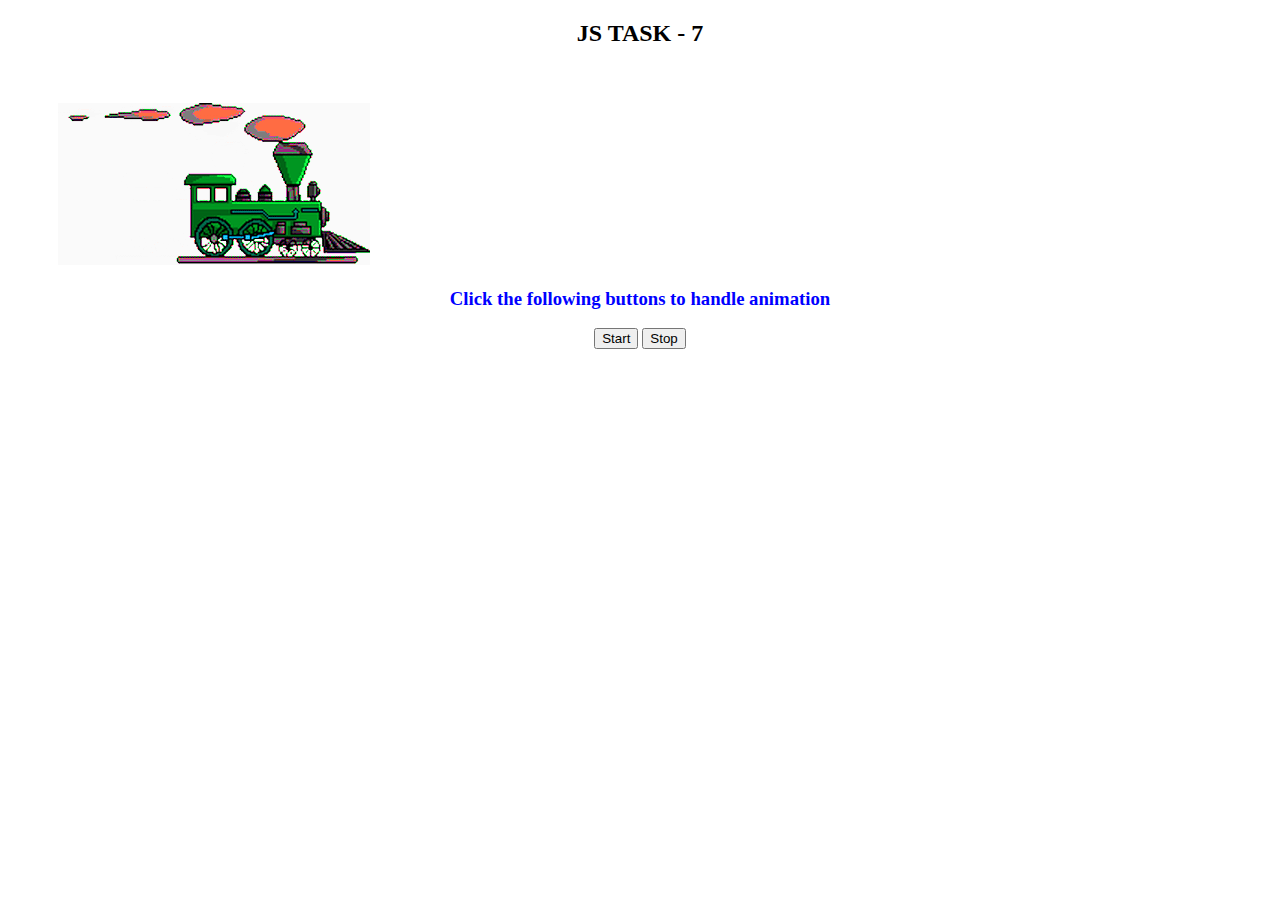
<file: JS_TASK_7.html>
<!DOCTYPE html>
<html lang="en">
<head>
  <meta charset="UTF-8">
  <meta name="viewport" content="width=device-width, initial-scale=1.0">
  <title>JS TASK-7</title>
  <style>
    h3{
        color:blue;
    }
  </style>

</head>
<body>
  <h2 style="text-align: center;">JS TASK - 7</h2>
  <br/>
  <br/>
  <html>
    <head>
      <script type = "text/javascript">
        var img = null;
        var interval = null;
        var isRunning = false;

        function init(){
          img = document.getElementById('myimg');
          img.style.position = 'relative';
          img.style.left = '50px';
        }

        function moveRight(){
          img.style.left = parseInt( img.style.left) + 10 + 'px';

          
          if (img.offsetLeft + img.offsetWidth >= document.documentElement.clientWidth) {
        
            img.style.left = '0px';
          }
        }

        function startAnimation(){
          if (!isRunning) {
            interval = setInterval(moveRight, 10);
            isRunning = true;
          }
        }

        function stopAnimation(){
          if (isRunning) {
            clearInterval(interval);
            isRunning = false;
          }
        }

        window.onload = init;
      </script>
    </head>
    <body>
      <form>
        <img id = "myimg" src = "train.png" />
        <center>
          <h3>Click the following buttons to handle animation</h3>
          <input type = "button" value = "Start" onclick = "startAnimation();" />
          <input type = "button" value = "Stop" onclick = "stopAnimation();" />
        </center>
      </form>
    </body>
  </html>
</body>
</html>
</file>
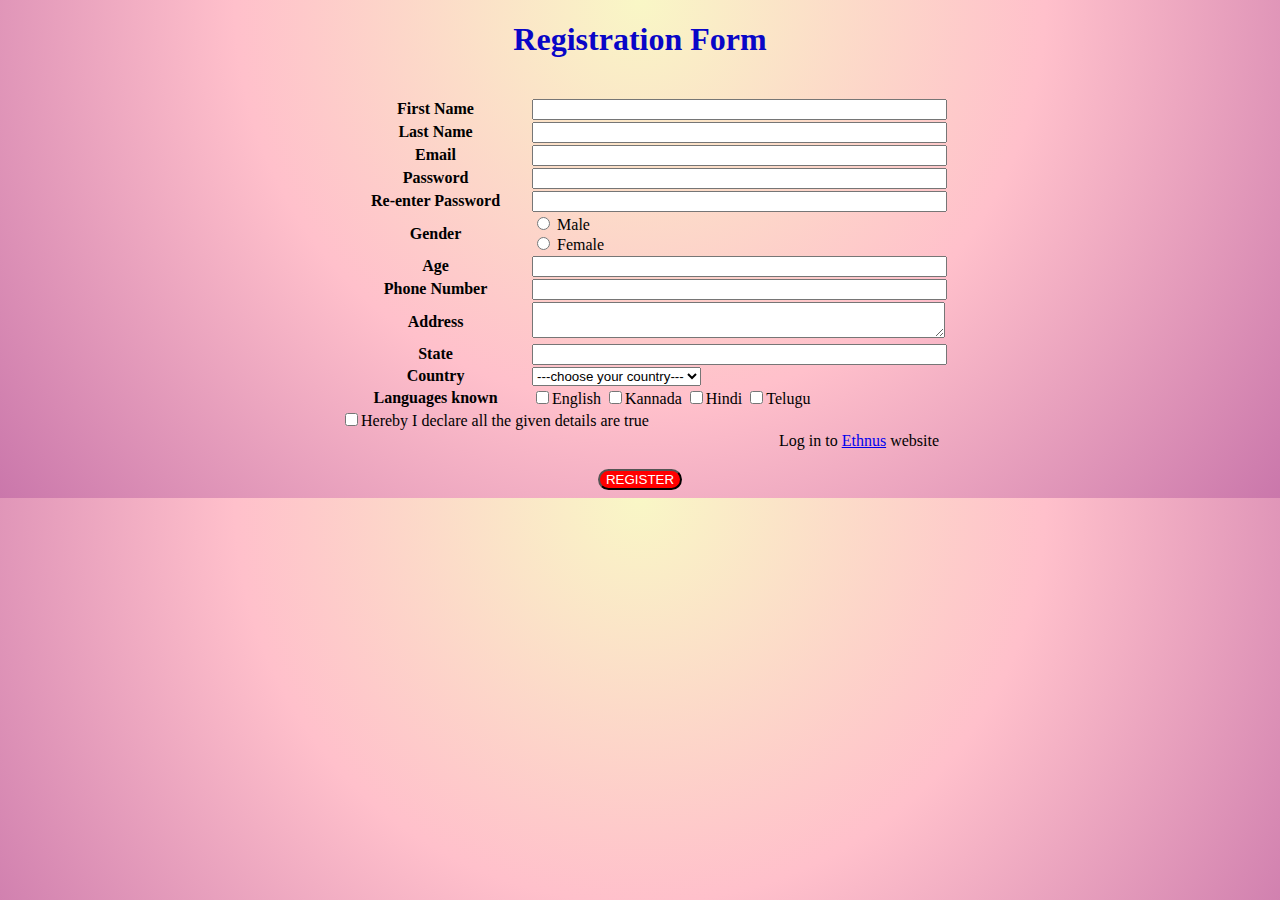
<file: JS_TASK_8.html>
<!DOCTYPE html>
<html lang = "en">
    <head>
        <meta charset = "UTF-8" \>
        <meta name = "viewport" content = "width = device-width, initial-scale=1.0" \>

        <title>JS TASK-8</title>
        
        <link href="https://cdn.jsdelivr.net/npm/bootstrap@5.0.2/dist/css/bootstrap.min.css" rel="stylesheet" 
        integrity="sha384-EVSTQN3/azprG1Anm3QDgpJLIm9Nao0Yz1ztcQTwFspd3yD65VohhpuuCOmLASjC" crossorigin="anonymous">

        <link rel="stylesheet" href="C:\Users\HP\OneDrive\Documents\MERN\BS & JS TASKS\bs_style_5.css">
        <link rel="stylesheet" href="https://cdnjs.cloudflare.com/ajax/libs/font-awesome/5.15.3/css/all.min.css">
        <style>
          body {
      background: radial-gradient(circle at top, #f9f7c6, pink, #ca77ab);
      border-radius: 100%;
    }
    
    h1{
            color:#0906c7;
            text-align: center;
        }
        table {
            width: 600px;
            justify-content: center;
          border-collapse: collapse;
        }
        .form-container {
            display: flex;
        flex-direction: column;
        align-items: center;
    }

    table input[type="text"],
    table input[type="email"],
    table input[type="password"],
    table input[type="number"],
    table input[type="tel"]{
        width: 100%;
        
    }
    table textarea {
        width: 100%;
        
    }

    button[type="submit"] {
    background-color: red; 
    color: white; 
    border-radius: 12px; 
}





        </style>
    </head>


    <body>
    
    <h1>Registration Form</h1>
    <br/>
    <div class="form-container">
    <table>
        <tr>
          <th>First Name</th>
          <td><input type="text" /></td>
        </tr>

        <tr>
            <th>Last Name</th>
            <td><input type="text" /></td>
        </tr>

        <tr>
          <th>Email</th>
          <td><input type="email" /></td>
        </tr>

        <tr>
          <th>Password</th>
          <td><input type="password" /></td>
        </tr>

        <tr>
          <th>Re-enter Password</th>
          <td><input type="password" /></td>
        </tr>

        <tr>
          <th>Gender</th>
          <td>
              <div><input type="radio" name="gender"/> Male</div>
              <div><input type="radio" name="gender"/> Female</div>
          </td>
      </tr>
      

        <tr>
            <th>Age</th>
            <td><input type="number" /></td>
        </tr>

        <tr>
            <th>Phone Number</th>
            <td><input type="tel" /></td>
        </tr>

        <tr>
          <th>Address</th>
          <td><textarea></textarea></td>
        </tr>

        <tr>
            <th>State</th>
            <td><input type="text" /></td>
        </tr>

        <tr>
        <th>Country</th>
        <td>
        <!-- Country names and Country Name -->
<select class="form-select" id="country" name="country">
    <option value="">---choose your country---</option>
    <option value="Afghanistan">Afghanistan</option>
    <option value="Aland Islands">Aland Islands</option>
    <option value="Albania">Albania</option>
    <option value="Algeria">Algeria</option>
    <option value="American Samoa">American Samoa</option>
    <option value="Andorra">Andorra</option>
    <option value="Angola">Angola</option>
    <option value="Anguilla">Anguilla</option>
    <option value="Antarctica">Antarctica</option>
    
</select></td>
        </tr>

        <tr>
            <th>Languages known</th>
            <td><input type="checkbox"/>English
                <input type="checkbox"/>Kannada
                <input type="checkbox"/>Hindi
                <input type="checkbox"/>Telugu</td>
        </tr>

        <tr>
            <td colspan="2"><input type="checkbox"/>Hereby I declare all the given details are true</td>
        </tr>

        <tr> 
            <td colspan="2" style="text-align: right;">Log in to <a href="https://www.ethnus.com" target="_blank">Ethnus</a> website</td> 
        </tr>
    </table>
    <br/>
        <button type="submit"> REGISTER </button>
    
    </form>
</div>


<script>
const registerButton = document.querySelector('button[type="submit"]');


registerButton.addEventListener('click', function() {
  
  const inputFields = document.querySelectorAll('input[type="text"], input[type="email"], input[type="password"], input[type="number"], input[type="tel"], textarea');

  
  for (const inputField of inputFields) {
    if (inputField.value === '') {
      
      const poorLabel = document.createElement('label');
      poorLabel.textContent = 'POOR';
      poorLabel.style.color = 'red';

      
      const td = document.createElement('td');
      td.appendChild(poorLabel);

      
      inputField.parentNode.parentNode.appendChild(td);
    }
  }
});


</script>


    </body>
</html>
</file>
<file: bs_style_4.css>
.card {
    box-shadow: 0 2px 5px 0 rgba(0, 0, 0, 0.16), 0 2px 10px 0 rgba(0, 0, 0, 0.12);
  }
  
  .card {
    margin-top: 10px;
    box-sizing: border-box;
    border-radius: 2px;
    background-clip: padding-box;
    min-height: 400px;
  }
  
  .card .card-title {
    color: #fff !important;
    font-size: 30px !important;
    font-weight: 400 !important;
    text-transform: uppercase !important;
    position: absolute !important;
    bottom: 16px !important;
    left: 16px !important;
    z-index: 1000;
  }
  
  
  
  .card-image .text-white {
    color: white;
  }
  
  .card-image .text-center {
    text-align: center;
  }
  
  .card-image .d-flex {
    display: flex;
  }
  
  .card-image .align-items-center {
    align-items: center;
  }
  
  
  .card-image .py-5 {
    padding-top: 5px;
    padding-bottom: 5px;
  }
  
  .card-image .px-4 {
    padding-left: 4px;
    padding-right: 4px;
  }
  

  .card .card-image {
    position: relative;
    overflow: hidden;
  }
  
  .card .card-image img {
    border-radius: 2px 2px 0 0;
    background-clip: padding-box;
    position: relative;
    z-index: 1;
  }
  
  .card .card-image .img-responsive {
    max-width: 100%;
    height: auto;
  }
  
  .card:hover {
    cursor: pointer;
    transform: scale(1.15);
  }
  
  .card .card-content {
    padding: 16px;
    border-radius: 0 0 2px 2px;
    background-clip: padding-box;
    box-sizing: border-box;
  }
  
  .card .card-content p {
    margin: 0;
    color: inherit;
  }
  
  .card .card-action {
    border-top: 1px solid rgba(160, 160, 160, 0.2);
    padding: 16px;
  }
  
  .card .card-action a {
    color: #ffab40;
    margin-right: 16px;
    transition: color 0.3s ease;
    text-transform: uppercase;
  }
  
  .card .card-action a:hover {
    color: #ffd8a6;
    text-decoration: none;
  }
</file>
<file: js_style_6.css>
body {
    font-family: sans-serif;
    font-family: -apple-system, BlinkMacSystemFont, "Segoe UI", Roboto, Oxygen,
        Ubuntu, Cantarell, "Open Sans", "Helvetica Neue", sans-serif;
    box-sizing: border-box;
    }

    a {
    text-decoration: none;
    }

    .container {
    max-width: 1000px;
    margin: 0 auto;
    display: flex;
    justify-content: center;
    flex-direction: column;
    align-items: center;
    margin-top: 3rem;
    font-size: 14px;
    }

    .box {
    max-width: 350px;
    width: 100%;
    display: flex;
    justify-content: center;
    align-items: center;
    flex-direction: column;
    background-color:  #fafafa;
    box-shadow: 0 0 5px 0 rgba(0, 0, 0, 0.2);
    margin: 0 0 10px;
    padding: 10px 0;
    
    }

    .heading {
    margin: 22px auto 12px;
    background-image: url("https://www.instagram.com/static/bundles/es6/sprite_core_b20f2a3cd7e4.png/b20f2a3cd7e4.png");
    background-position: -98px 0;
    height: 51px;
    width: 177px;
    overflow: hidden;
    }

    .field {
    display: flex;
    align-items: center;
    justify-content: center;
    margin-bottom: 10px;
    }

    input {
    margin: 0 auto;
    border-radius: 3px;
    border: 1px solid #efefef;
    padding: 9px 5px 7px 90px;
    height: 1.2rem;

    }

    .fa {
    margin-right: 10px;
    }

    .login-button {
    text-align: center;
    width: 100%;
    padding: 0.5rem;
    border: 1px solid transparent;
    background-color: #3897f0;
    color: #fff;
    font-weight: 600;
    font-size: 14px;
    cursor: pointer;
    }

    .remember-me {
    float: left;
    }

    .remember-me p {
    display: inline-block;
    margin-left: 10px;
    }

    .forgot-password {
    float: right;
    color: #3897f0;
    }

    .signup{
    color: #3897f0;
    }

    .signup-container {
    text-align: center;
    }

    .row {
    display: flex;
    justify-content: space-between;
    align-items: center;
    width: 100%;
            }
</file>
